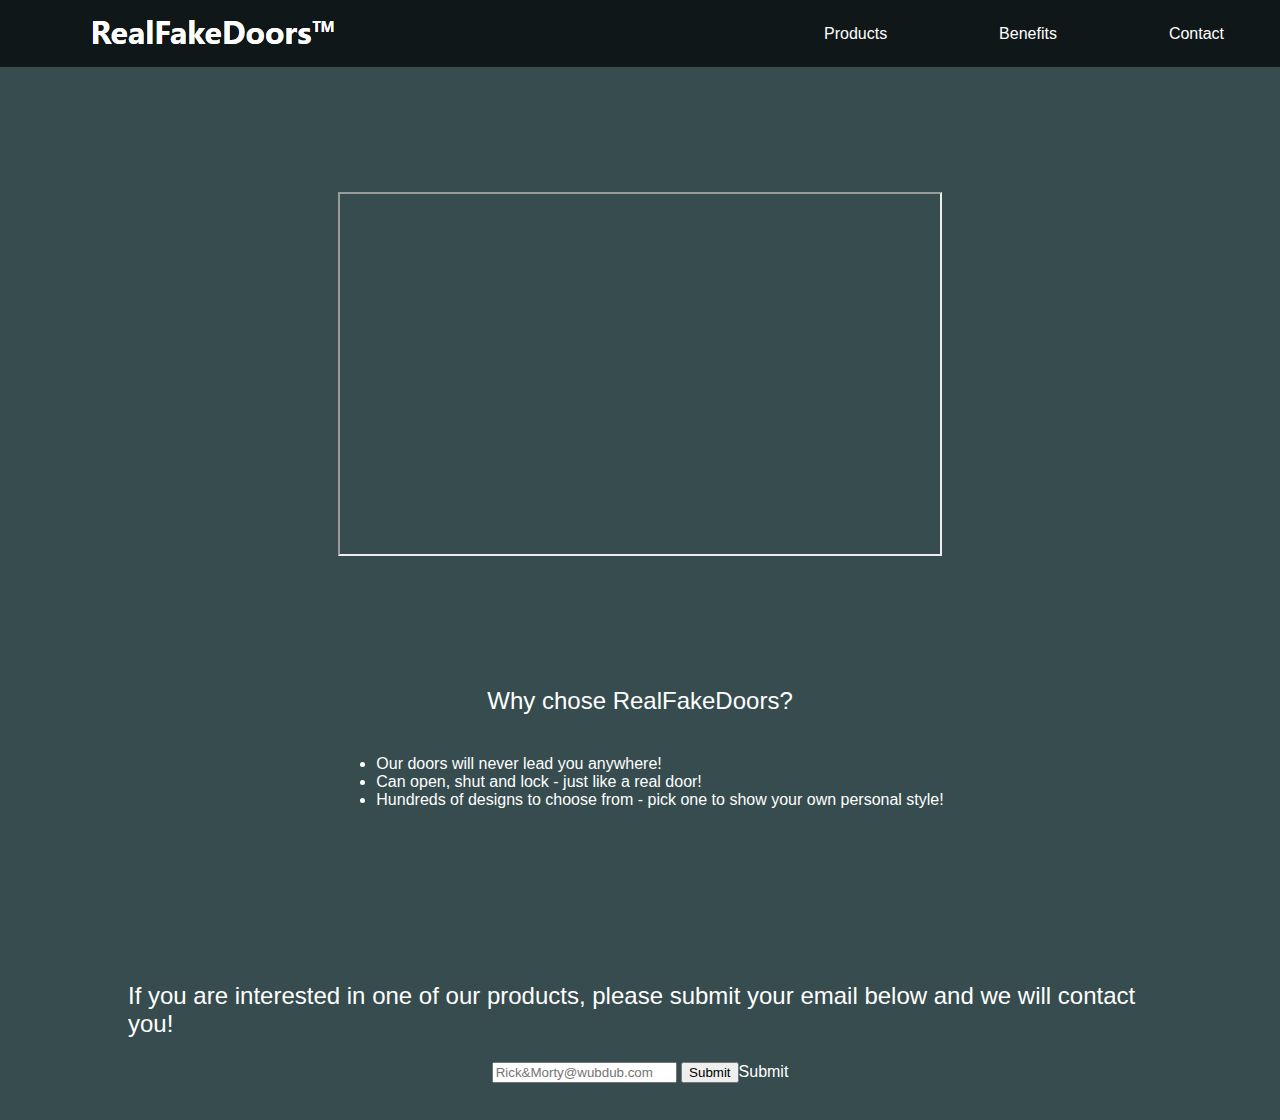
<file: Product Landing Page/index.html>
<!DOCTYPE html>
<html lang="en">

<head>
    <meta charset="UTF-8">
    <meta name="viewport" content="width=device-width, initial-scale=1.0">
    <title>Real Fake Doors</title>
    <link rel="stylesheet" href="realfakedoors.css">
</head>

<body>
    <div class="pageWrapper">
        <header id="header">
            <div class="myNav">
                <div class="logo"><img id="header-img" src="images/RFD_logo.PNG"></div>
                <nav id="nav-bar" class="myNavBtns">
                    <a class="nav-link" href="#video">Products</a>
                    <a class="nav-link" href="#benefits">Benefits</a>
                    <a class="nav-link" href="#contact">Contact</a>
                </nav>
            </div>
        </header>

        <div class="mainContent">
            <div id="pageTop" autofocus></div>
            <div class="video">
                <iframe id="video" src="https://www.youtube-nocookie.com/embed/4270c5qWPBg"></iframe>
                <!-- <iframe
        id="video"
        height="315"
        src="https://www.youtube-nocookie.com/embed/y8Yv4pnO7qc?rel=0&amp;controls=0&amp;showinfo=0"
        frameborder="0"
        allowfullscreen
      ></iframe> -->
            </div>
            <div class="contentCard benefits">
                <p id="benefits">Why chose RealFakeDoors?</p>
                <ul>
                    <li>Our doors will never lead you anywhere!</li>
                    <li>Can open, shut and lock - just like a real door!</li>
                    <li>Hundreds of designs to choose from - pick one to show your own personal style!</li>
                </ul>
            </div>
            <div class="contentCard contact">
                <p id="contact">If you are interested in one of our products, please submit your email below and we will
                    contact you!</p>

                <form id="form" class="contactForm" action="https://www.freecodecamp.com/email-submit">
                    <input type="email" id="email" placeholder="Rick&Morty@wubdub.com" name="email"></input>
                    <input type="submit" id="submit">Submit</input>
                </form>
            </div>
        </div>
        <br>
    </div>
</body>

</html>
</file>
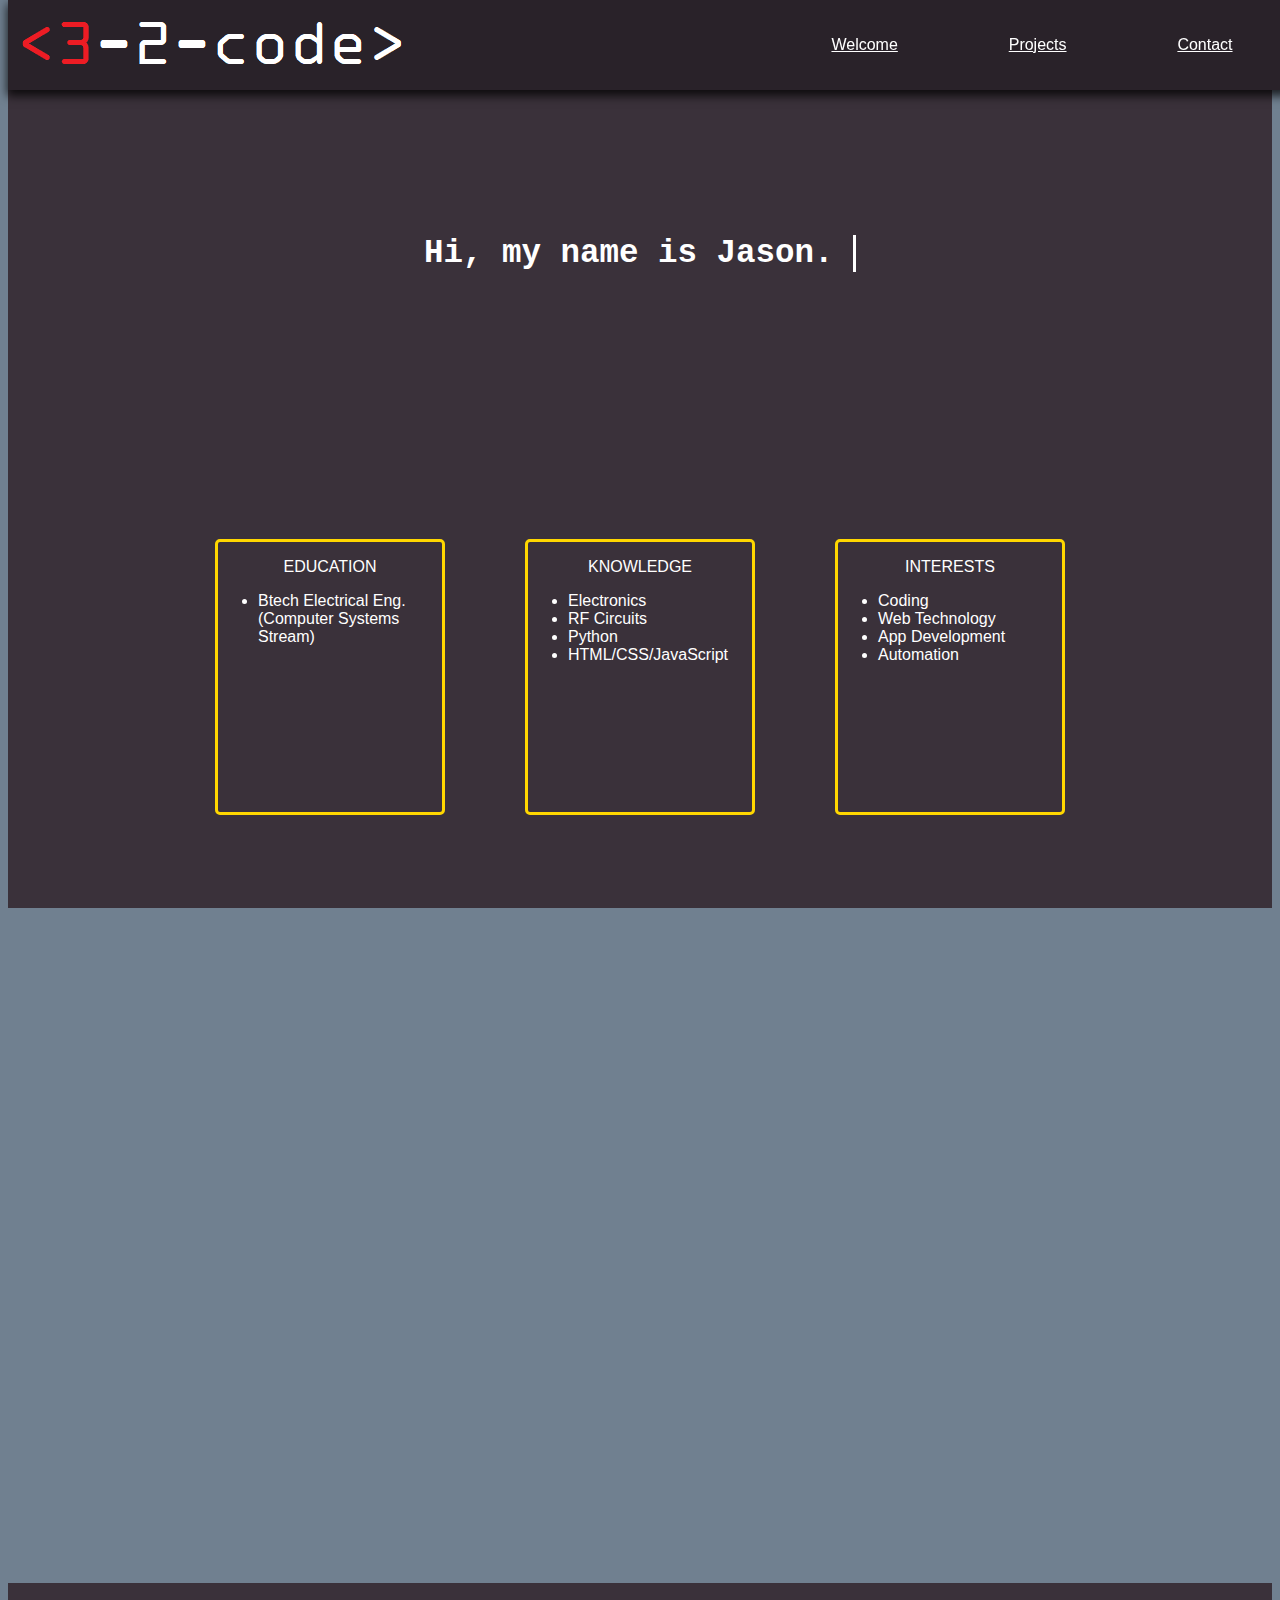
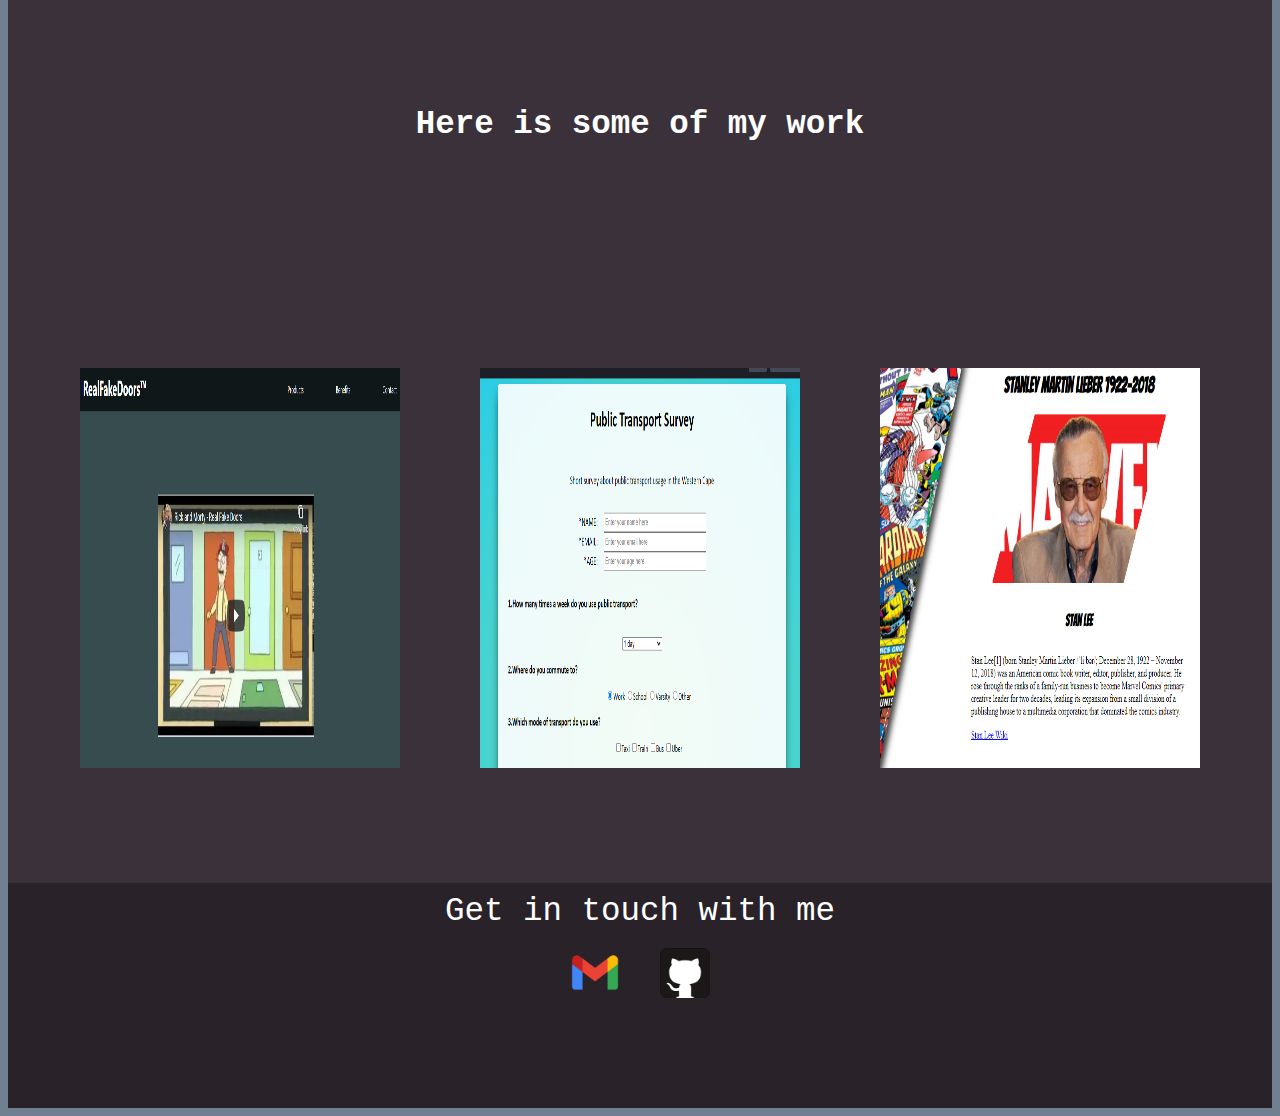
<file: Personal Portfolio/portfolio.html>
<!DOCTYPE html>
<html lang="en">
<head>
    <meta charset="UTF-8">
    <meta http-equiv="X-UA-Compatible" content="IE=edge">
    <meta name="viewport" content="width=device-width, initial-scale=1.0">
    <link rel="stylesheet" href="styles/pportfolio.css">
    <title>Personal Portfolio</title>
</head>
<body>
    <div class="pageWrapper parallax">
        <div class="navBar" id="navbar">
            <div class="navLogo"><img id="logo" src="images/love2code.png"></div>
            <div class="navLinks">
                <a id="welcome" href="#welcome-section">Welcome</a>
                <a id="projects" href="#projects1">Projects</a>
                <a id="Contact" href="#contact">Contact</a>
            </div>
        </div>
        <div id="welcome-section" class="upperPage wrapper">
           <!-- <div class="imageSection"><img id="typingBoy" src="images/blue_boy_typing_nothought.gif"></div>-->
           <div id="headWrapper"><h1 class="typing-demo myHeadings">Hi, my name is Jason.</h1></div>
           
                <!-- <div id="welcome-section" class="aboutSection wrapper"></div> -->
                <div class="gridSection">
                    <div class="infoBox" id="infoBox1"><p>EDUCATION</p><ul>
                        <li>Btech Electrical Eng. (Computer Systems Stream)</li>
                    </ul></div>
                    <div class="infoBox" id="infoBox2"><p>KNOWLEDGE</p>
                    <ul>
                        <li>Electronics</li>
                        <li>RF Circuits</li>
                        <li>Python</li>
                        <li>HTML/CSS/JavaScript</li>
                    </ul>
                    </div>
                    <div class="infoBox" id="infoBox3"><p>INTERESTS</p>
                    <ul>
                        <li>Coding</li>
                        <li>Web Technology</li>
                        <li>App Development</li>
                        <li>Automation</li>
                    </ul>
                    </div>
                </div>
            </div>
        
      <div class="window"></div>
        
        <div class="lowerPage lowerPageGrid"><div id="projects1"></div><h3 class="workText myHeadings">Here is some of my work</h3>
        <div class="workGrid" id="projects">
            <a href="https://codepen.io/jasonjf/pen/oNBarqN" class="project-tile workBox" id="job1"><img class="workImg" src="images/product_sml.png"></a>
            <a href="https://codepen.io/jasonjf/pen/xNEYVX" class="project-tile workBox" id="job2"><img class="workImg" src="images/survey_sml.png"></a>
            <a href="https://codepen.io/jasonjf/pen/mgNQNR" class="project-tile workBox" id="job3"><img class="workImg" src="images/tribute_sml.png"></a>
        </div>
    </div>
        <div class="contactWindow"><div class="contactText myHeadings" id="contact">Get in touch with me</div>
        <div class="contactLogoContainer">
            <img class="contactLogo" src="images/gmail.png">
            <a href="https://github.com/JasonJF" id="profile-link" target="_blank"><img class="contactLogo" src="images/github.png"></a>
        </div>
        </div>
    </div>
</body>
</html>
</file>
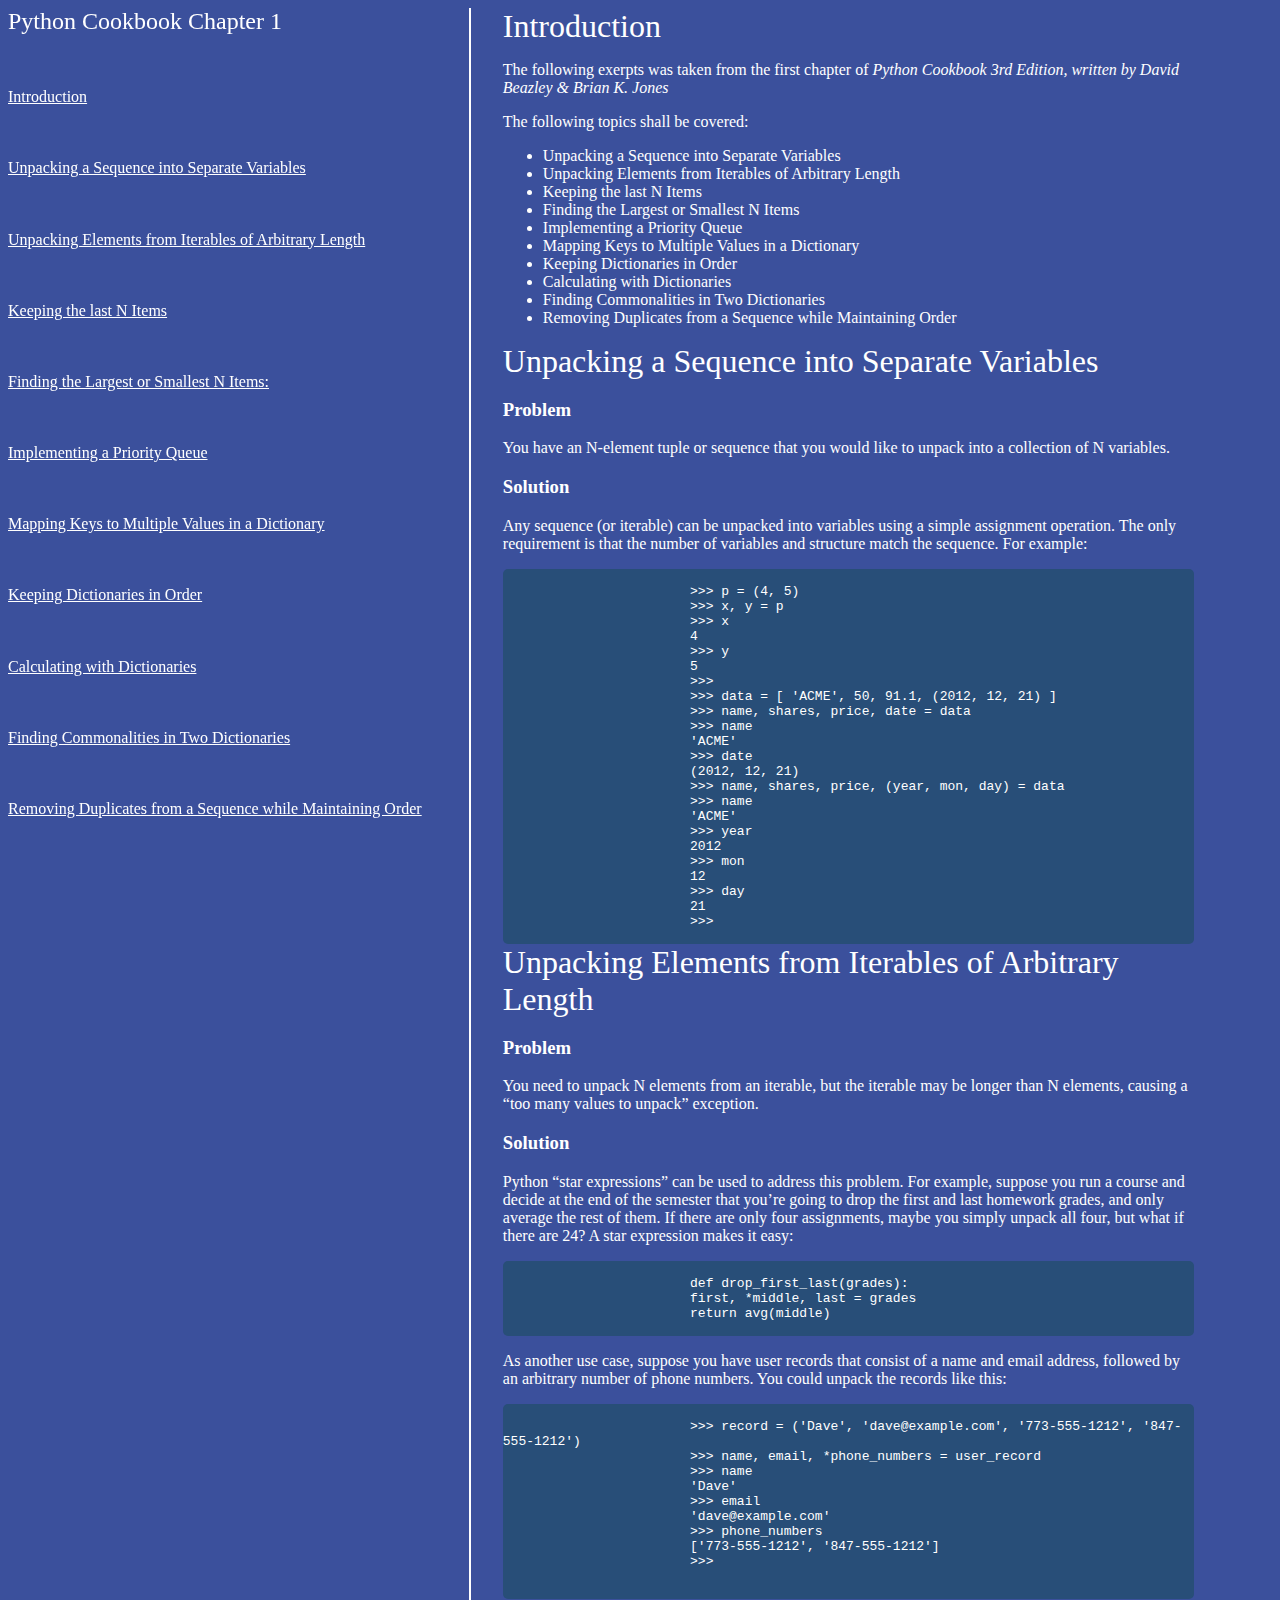
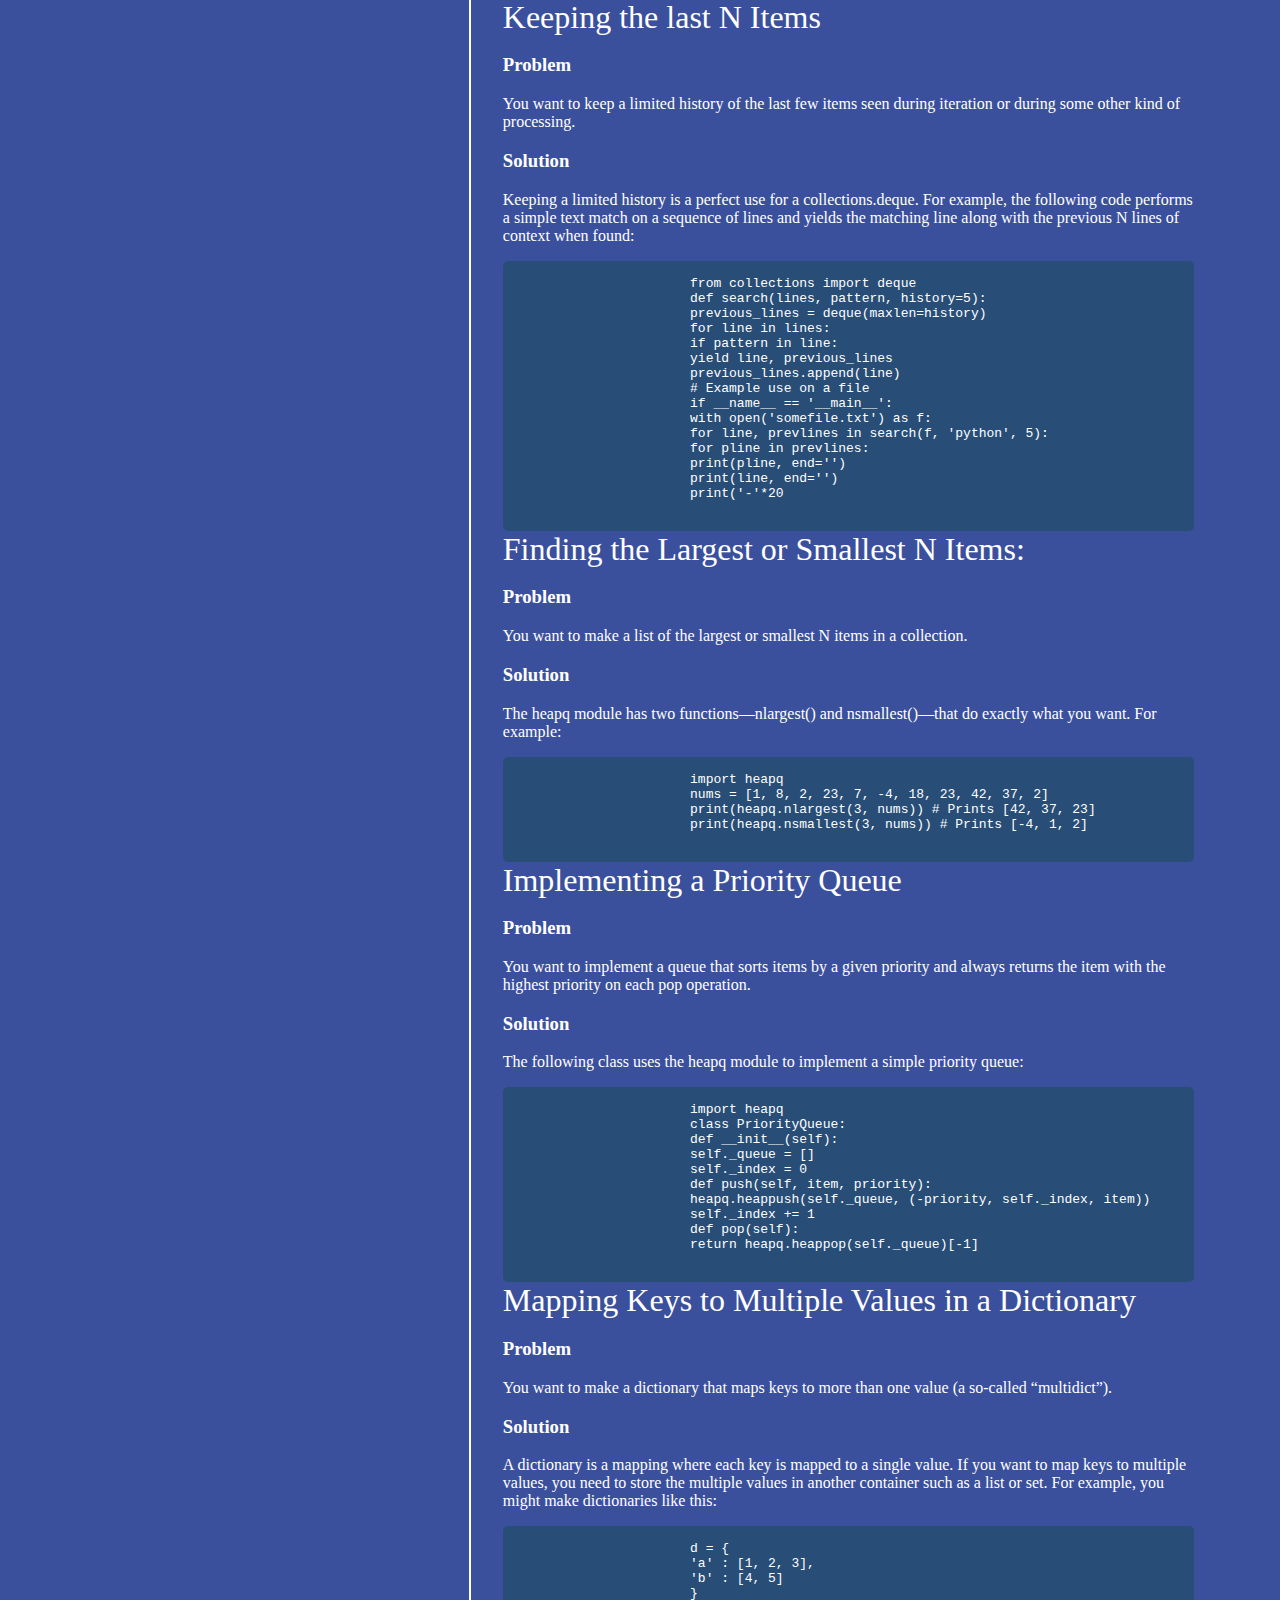
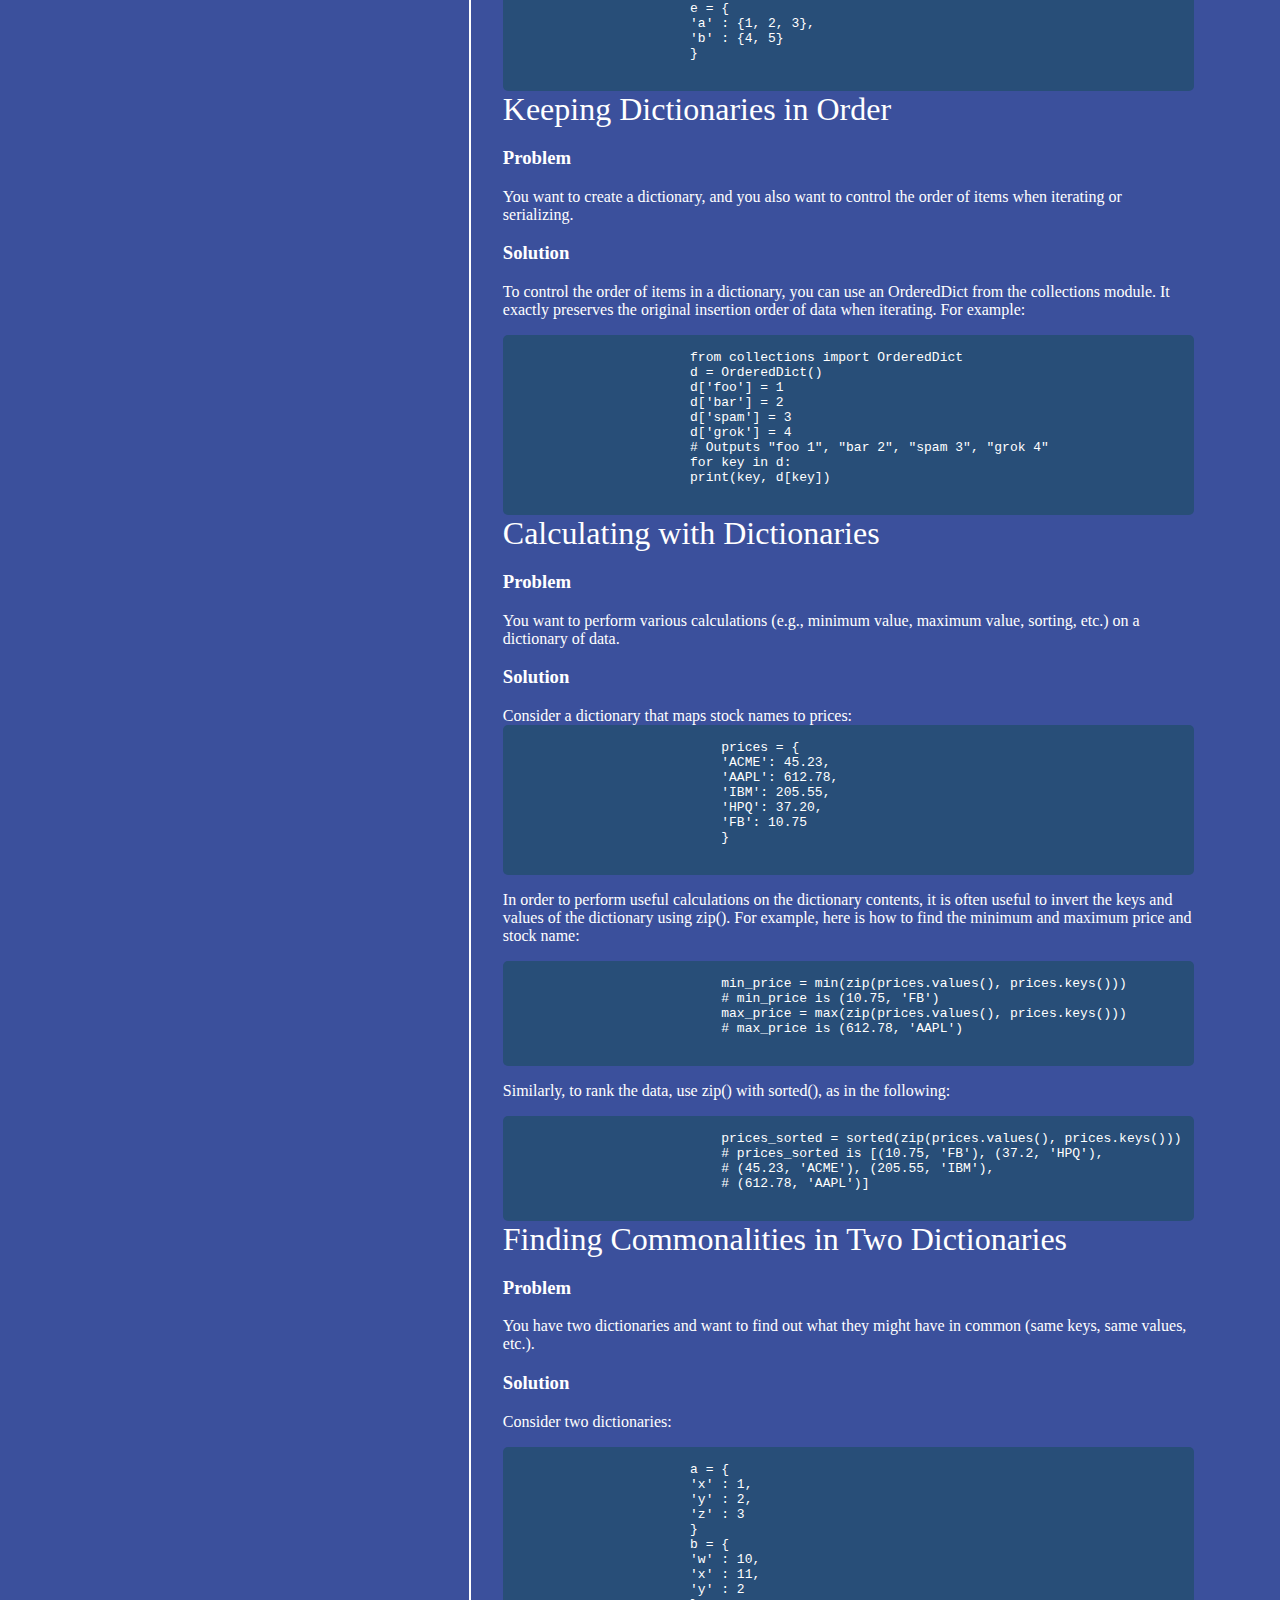
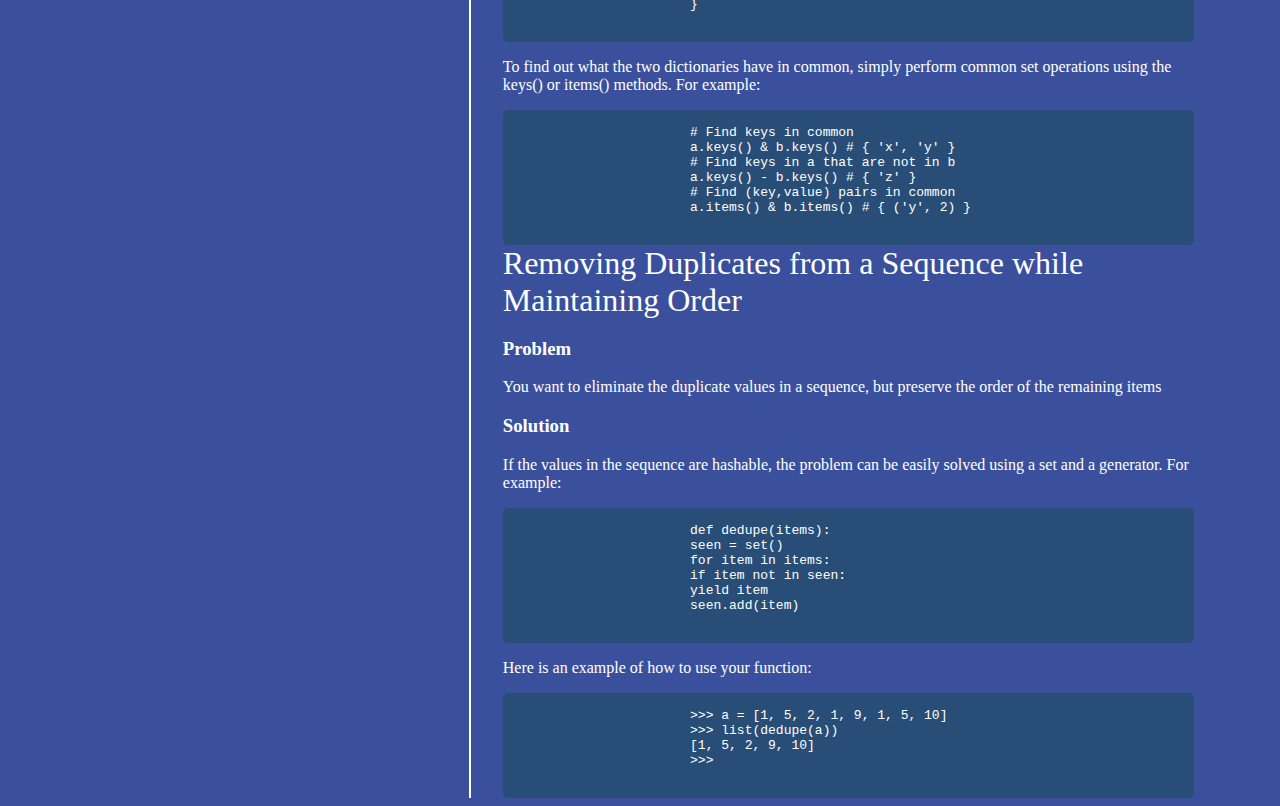
<file: Technical Documentation/index-tech-doc.html>
<!DOCTYPE html>
<html lang="en">

<head>
    <meta charset="UTF-8">
    <meta name="viewport" content="width=device-width, initial-scale=1.0">
    <title>Python Cookbook</title>
    <link rel="stylesheet" href="styles/techdoc.css">
</head>

<body>
    <div id="pageWrapper" class="pageWrapper">
        <nav id="navbar" class="navbar">
            <header id="navHeader" class="navheader">Python Cookbook Chapter 1</header>
            <div class="sideButton">
                <a class="nav-link" href="#Introduction">Introduction</a>           
            </div>
            <div class="sideButton">
                <a class="nav-link" href="#Unpacking_a_Sequence_into_Separate_Variables">Unpacking a Sequence into Separate Variables</a>           
            </div>
            <div class="sideButton">
                <a class="nav-link" href="#Unpacking_Elements_from_Iterables_of_Arbitrary_Length">Unpacking Elements from Iterables of Arbitrary Length</a>           
            </div>
            <div class="sideButton">
                <a class="nav-link" href="#Keeping_the_last_N_Items">Keeping the last N Items</a>           
            </div>
            <div class="sideButton">
                <a class="nav-link" href="#Finding_the_Largest_or_Smallest_N_Items:">Finding the Largest or Smallest N Items:</a>           
            </div>
            <div class="sideButton">
                <a class="nav-link" href="#Implementing_a_Priority_Queue">Implementing a Priority Queue</a>           
            </div>
            <div class="sideButton">
                <a class="nav-link" href="#Mapping_Keys_to_Multiple_Values_in_a_Dictionary">Mapping Keys to Multiple Values in a Dictionary</a>           
            </div>
            <div class="sideButton">
                <a class="nav-link" href="#Keeping_Dictionaries_in_Order">Keeping Dictionaries in Order</a>           
            </div>
            <div class="sideButton">
                <a class="nav-link" href="#Calculating_with_Dictionaries">Calculating with Dictionaries</a>           
            </div>
            <div class="sideButton">
                <a class="nav-link" href="#Finding_Commonalities_in_Two_Dictionaries">Finding Commonalities in Two Dictionaries</a>           
            </div>
            <div class="sideButton">
                <a class="nav-link" href="#Removing_Duplicates_from_a_Sequence_while_Maintaining_Order">Removing Duplicates from a Sequence while Maintaining Order</a>           
            </div>          
                        
        </nav>

        <main id="main-doc" class="mainDoc">
            <section id="Introduction" class="main-section">
                <header>Introduction</header>
                <article>
                    <p>
                        The following exerpts was taken from the first chapter of <em>Python Cookbook 3rd Edition, written by David Beazley & Brian K. Jones</em>
                    </p>
                    <p>
                        The following topics shall be covered:
                        <ul>
                            <li>Unpacking a Sequence into Separate Variables</li>
                            <li>Unpacking Elements from Iterables of Arbitrary Length</li>
                            <li>Keeping the last N Items</li>
                            <li>Finding the Largest or Smallest N Items</li>
                            <li>Implementing a Priority Queue</li>
                            <li>Mapping Keys to Multiple Values in a Dictionary</li>
                            <li>Keeping Dictionaries in Order</li>
                            <li>Calculating with Dictionaries</li>
                            <li>Finding Commonalities in Two Dictionaries</li>
                            <li>Removing Duplicates from a Sequence while Maintaining Order</li>
                        </ul>
                    </p>
                </article>
            </section>
            <section id="Unpacking_a_Sequence_into_Separate_Variables" class="main-section">
                <header>Unpacking a Sequence into Separate Variables</header>
                <article>
                    <p>
                        <h3>Problem</h3>
                        You have an N-element tuple or sequence that you would like to unpack into a collection
                        of N variables.
                    </p>
                    <p>
                        <h3>Solution</h3>
                        Any sequence (or iterable) can be unpacked into variables using a simple assignment
                        operation. The only requirement is that the number of variables and structure match
                        the sequence. For example:
                    </p>
                    <code>
                        >>> p = (4, 5)
                        >>> x, y = p
                        >>> x
                        4
                        >>> y
                        5
                        >>>
                        >>> data = [ 'ACME', 50, 91.1, (2012, 12, 21) ]
                        >>> name, shares, price, date = data
                        >>> name
                        'ACME'
                        >>> date
                        (2012, 12, 21)
                        >>> name, shares, price, (year, mon, day) = data
                        >>> name
                        'ACME'
                        >>> year
                        2012
                        >>> mon
                        12
                        >>> day
                        21
                        >>>
                    </code>
                </article>
            </section>
            <section class="main-section" id="Unpacking_Elements_from_Iterables_of_Arbitrary_Length">
                <header>Unpacking Elements from Iterables of Arbitrary Length</header>
                <article>
                    <p>
                        <h3>Problem</h3>
                        You need to unpack N elements from an iterable, but the iterable may be longer than N
                        elements, causing a “too many values to unpack” exception.

                    </p>
                    <p>
                        <h3>Solution</h3>
                        Python “star expressions” can be used to address this problem. For example, suppose
                        you run a course and decide at the end of the semester that you’re going to drop the first
                        and last homework grades, and only average the rest of them. If there are only four
                        assignments, maybe you simply unpack all four, but what if there are 24? A star expression
                        makes it easy:

                    </p>
                    <code>
                        def drop_first_last(grades):
                        first, *middle, last = grades
                        return avg(middle)
                    </code>
                    <p>
                        As another use case, suppose you have user records that consist of a name and email
                        address, followed by an arbitrary number of phone numbers. You could unpack the
                        records like this:

                    </p>
                    <code>
                        >>> record = ('Dave', 'dave@example.com', '773-555-1212', '847-555-1212')
                        >>> name, email, *phone_numbers = user_record
                        >>> name
                        'Dave'
                        >>> email
                        'dave@example.com'
                        >>> phone_numbers
                        ['773-555-1212', '847-555-1212']
                        >>>

                    </code>
                </article>
            </section>
            <section class="main-section" id="Keeping_the_last_N_Items">
                <header>Keeping the last N Items</header>
                <article>
                    <p>
                        <h3>Problem</h3>
                        You want to keep a limited history of the last few items seen during iteration or during
                        some other kind of processing.


                    </p>
                    <p>
                        <h3>Solution</h3>
                        Keeping a limited history is a perfect use for a collections.deque. For example, the
                        following code performs a simple text match on a sequence of lines and yields the
                        matching line along with the previous N lines of context when found:



                    </p>
                    <code>
                        from collections import deque
                        def search(lines, pattern, history=5):
                        previous_lines = deque(maxlen=history)
                        for line in lines:
                        if pattern in line:
                        yield line, previous_lines
                        previous_lines.append(line)
                        # Example use on a file
                        if __name__ == '__main__':
                        with open('somefile.txt') as f:
                        for line, prevlines in search(f, 'python', 5):
                        for pline in prevlines:
                        print(pline, end='')
                        print(line, end='')
                        print('-'*20

                    </code>
                </article>
            </section>

            <section class="main-section" id="Finding_the_Largest_or_Smallest_N_Items:">
                <header>Finding the Largest or Smallest N Items:</header>
                <article>
                    <p>
                        <h3>Problem</h3>
                        You want to make a list of the largest or smallest N items in a collection.

                    </p>
                    <p>
                        <h3>Solution</h3>
                        The heapq module has two functions—nlargest() and nsmallest()—that do exactly
                        what you want. For example:



                    </p>
                    <code>
                        import heapq
                        nums = [1, 8, 2, 23, 7, -4, 18, 23, 42, 37, 2]
                        print(heapq.nlargest(3, nums)) # Prints [42, 37, 23]
                        print(heapq.nsmallest(3, nums)) # Prints [-4, 1, 2]

                    </code>
                </article>
            </section>

            <section class="main-section" id="Implementing_a_Priority_Queue">
                <header>Implementing a Priority Queue</header>
                <article>
                    <p>
                        <h3>Problem</h3>
                        You want to implement a queue that sorts items by a given priority and always returns
                        the item with the highest priority on each pop operation.


                    </p>
                    <p>
                        <h3>Solution</h3>
                        The following class uses the heapq module to implement a simple priority queue:


                    </p>
                    <code>
                        import heapq
                        class PriorityQueue:
                        def __init__(self):
                        self._queue = []
                        self._index = 0
                        def push(self, item, priority):
                        heapq.heappush(self._queue, (-priority, self._index, item))
                        self._index += 1
                        def pop(self):
                        return heapq.heappop(self._queue)[-1]

                    </code>
                </article>
            </section>

            <section class="main-section" id="Mapping_Keys_to_Multiple_Values_in_a_Dictionary">
                <header>Mapping Keys to Multiple Values in a Dictionary</header>
                <article>
                    <p>
                        <h3>Problem</h3>
                        You want to make a dictionary that maps keys to more than one value (a so-called
                        “multidict”).


                    </p>
                    <p>
                        <h3>Solution</h3>
                        A dictionary is a mapping where each key is mapped to a single value. If you want to
                        map keys to multiple values, you need to store the multiple values in another container
                        such as a list or set. For example, you might make dictionaries like this:


                    </p>
                    <code>
                        d = {
                        'a' : [1, 2, 3],
                        'b' : [4, 5]
                        }
                        e = {
                        'a' : {1, 2, 3},
                        'b' : {4, 5}
                        }

                    </code>
                </article>
            </section>

            <section class="main-section" id="Keeping_Dictionaries_in_Order">
                <header>Keeping Dictionaries in Order</header>
                <article>
                    <p>
                        <h3>Problem</h3>
                        You want to create a dictionary, and you also want to control the order of items when
                        iterating or serializing.


                    </p>
                    <p>
                        <h3>Solution</h3>
                        To control the order of items in a dictionary, you can use an OrderedDict from the
                        collections module. It exactly preserves the original insertion order of data when
                        iterating. For example:



                    </p>
                    <code>
                        from collections import OrderedDict
                        d = OrderedDict()
                        d['foo'] = 1
                        d['bar'] = 2
                        d['spam'] = 3
                        d['grok'] = 4
                        # Outputs "foo 1", "bar 2", "spam 3", "grok 4"
                        for key in d:
                        print(key, d[key])

                    </code>
                </article>
            </section>

            <section class="main-section" id="Calculating_with_Dictionaries">
                <header>Calculating with Dictionaries</header>
                <article>
                    <p>
                        <h3>Problem</h3>
                        You want to perform various calculations (e.g., minimum value, maximum value, sorting,
                        etc.) on a dictionary of data.


                    </p>
                    <p>
                        <h3>Solution</h3>
                        Consider a dictionary that maps stock names to prices:
                        <code>
                            prices = {
                            'ACME': 45.23,
                            'AAPL': 612.78,
                            'IBM': 205.55,
                            'HPQ': 37.20,
                            'FB': 10.75
                            }

                        </code>
                        <p>In order to perform useful calculations on the dictionary contents, it is often useful to
                            invert the keys and values of the dictionary using zip(). For example, here is how to
                            find the minimum and maximum price and stock name:</p>
                        <code>
                            min_price = min(zip(prices.values(), prices.keys()))
                            # min_price is (10.75, 'FB')
                            max_price = max(zip(prices.values(), prices.keys()))
                            # max_price is (612.78, 'AAPL')

                        </code>
                        <p>Similarly, to rank the data, use zip() with sorted(), as in the following:
                        </p>
                        <code>
                            prices_sorted = sorted(zip(prices.values(), prices.keys()))
                            # prices_sorted is [(10.75, 'FB'), (37.2, 'HPQ'),
                            # (45.23, 'ACME'), (205.55, 'IBM'),
                            # (612.78, 'AAPL')]

                        </code>
                </article>
            </section>

            <section class="main-section" id="Finding_Commonalities_in_Two_Dictionaries">
                <header>Finding Commonalities in Two Dictionaries</header>
                <article>
                    <p>
                        <h3>Problem</h3>
                        You have two dictionaries and want to find out what they might have in common (same
                        keys, same values, etc.).


                    </p>
                    <p>
                        <h3>Solution</h3>
                        Consider two dictionaries:

                    </p>
                    <code>
                        a = {
                        'x' : 1,
                        'y' : 2,
                        'z' : 3
                        }
                        b = {
                        'w' : 10,
                        'x' : 11,
                        'y' : 2
                        }

                    </code>
                    <p>
                        To find out what the two dictionaries have in common, simply perform common set
                        operations using the keys() or items() methods. For example:
                    </p>
                    <code>
                        # Find keys in common
                        a.keys() & b.keys() # { 'x', 'y' }
                        # Find keys in a that are not in b
                        a.keys() - b.keys() # { 'z' }
                        # Find (key,value) pairs in common
                        a.items() & b.items() # { ('y', 2) }

                    </code>


                </article>
            </section>

            <section class="main-section" id="Removing_Duplicates_from_a_Sequence_while_Maintaining_Order">
                <header>Removing Duplicates from a Sequence while Maintaining Order</header>
                <article>
                    <p>
                        <h3>Problem</h3>
                        You want to eliminate the duplicate values in a sequence, but preserve the order of the
                        remaining items


                    </p>
                    <p>
                        <h3>Solution</h3>
                        If the values in the sequence are hashable, the problem can be easily solved using a set
                        and a generator. For example:



                    </p>
                    <code>
                        def dedupe(items):
                        seen = set()
                        for item in items:
                        if item not in seen:
                        yield item
                        seen.add(item)

                    </code>
                    <p>
                        Here is an example of how to use your function:
                    </p>
                    <code>
                        >>> a = [1, 5, 2, 1, 9, 1, 5, 10]
                        >>> list(dedupe(a))
                        [1, 5, 2, 9, 10]
                        >>>

                    </code>
                </article>
            </section>
        </main>
    </div>
</body>

</html>
</file>
<file: Product Landing Page/realfakedoors.css>
body {
    font-family: 'Segoe UI', Tahoma, Geneva, Verdana, sans-serif;
    background-color: hsl(185, 18%, 26%);
    ;
}

.pageWrapper {
    display: flex;
    background-color: hsl(185, 18%, 26%);
    justify-content: center;
}



header {
    display: flex;
    position: fixed;
    top: 0;
    align-items: center;
    justify-content: stretch;
    background-color: hsl(188, 20%, 8%);
    min-height: 60px;
    width: 100vw;
    color: white;
}

.logo {
    justify-self: start;
    margin-left: 5em;
}

.myNav {
    width: 100vw;
    display: grid;
    align-self: center;
    /* justify-content: space-between; */
    grid-template-columns: 60% 40%;
}

.myNavBtns {
    display: flex;
    justify-content: space-around;
    align-items: center;
}

.mainContent {
    color: white;
    background-color: hsl(185, 18%, 26%);
    display: grid;
    justify-self: center;
    justify-items: center;
    width: 80vw;
    height: auto;
    grid-template-rows: 1fr 2fr 2fr 1fr;
}

.contentCard {

    display: flex;
    flex-direction: column;
    align-items: center;
    justify-content: center;

}

#video {
    width: 600px;
    height: 360px;
}

.benefits {}

.contact {}

.contactForm {
    justify-content: center;
}

a {
    color: white;
    text-decoration: none;
}

p {
    font-size: x-large;
}

@media (max-width: 500px) {
    .logo {
        display: flex;
        justify-content: center;
        align-content: center;
        margin-left: 1em;
    }

    .myNav {
        width: 100vw;
        display: flex;
        flex-direction: column;
        align-self: center;
        justify-content: center;
        grid-template-rows: 60% 40%;
        padding-bottom: 1em;
    }

    .myNavBtns {
        display: flex;
        flex-direction: column;
        justify-content: space-around;
        align-items: center;

    }

    .mainContent {
        grid-template-rows: 250px auto auto auto;
    }

    #video {
        width: 300px;
        height: 150px;
    }

    p {
        font-size: medium;
    }
}
</file>
<file: Personal Portfolio/styles/pportfolio.css>
body {
    background-color: slategray;
    font-family: Arial, Helvetica, sans-serif;
    width: auto;
}
ul {
    text-align: left;
}
.navBar {
    display: grid;
    position: fixed;
    top: 0;
    grid-template-columns: 60% 40%;
    align-content: center;
    height: 10vh;
    width: 100vw;
    background-color: rgb(41, 34, 41);
    box-shadow: 0px 5px 9px 1px rgba(0,0,0,0.75);
    z-index: 1;
}
#logo {
    max-height: 10vh;
}
.navLinks {
    display: flex;
    justify-content: space-around;
    color: white;
    align-self: center;
}

#navBar a {
    color: white;
  }
  #navBar a :visited {
    color: white;
  }
  a:-webkit-any-link {
    color: white;
    cursor: pointer;
    text-decoration: underline;
}
.pageWrapper{
    display: flex;
    flex-direction: column;
    height: 300vh;
}
.upperPage {
    display: flex;
    flex-direction: column;
    position: relative;
    z-index: 0;
    background-color: rgb(58, 49, 58);
    /* height: 100vh; */
    /* grid-template-columns: 30% 70%; */
}
/* #welcome-section{
    color: white;
} */
.imageSection {
    height: 90vh;
    background-color: rgb(58, 49, 58);
}
#typingBoy {
    max-width: 100%;
}
.infoSection {
    display: flex;
    flex-direction: column;
    height: 100vh;
    /* position: absolute; */
}
.aboutSection {
    display: flex;
    background-color: rgb(58, 49, 58);
    flex: 1;
    text-align: center;
    justify-content: center;
    color: white;
}
#aboutText {
    align-self: center;
    font-size: 4em;
}
.gridSection {
    /* background-color: whitesmoke; */
    display: flex;
    flex-direction: row;
    justify-content: center;
    max-width: 100vw;
    height: 50vh;
    overflow: auto;
    grid-template-columns: auto auto auto;
    background-color: rgb(58, 49, 58);
}

.infoBox {
    background-color: rgb(58, 49, 58);
    color: white;
    text-align: center;
    height: 30vh;
    width: 14em;
    border: solid 3px gold;
    border-radius: 5px;
    margin: 2.5em;
}
.workBox {
    background-color: rgb(58, 49, 58);
    color: white;
    text-align: center;
    height: 25em;
    width: 20em;
    /* border: solid 3px green; */
    /* border-radius: 5px; */
    margin: 2.5em;
}
.workImg {
    height: inherit;
    width: inherit;
}
/*typing demo, taken from https://codepen.io/denic/pen/GRoOxbM*/

.wrapper {
    height: 100vh;
    /*This part is important for centering*/
    display: flex;
    align-items: center;
    justify-content: center;
  }
  #headWrapper {
    height: 60vh;
    display: flex;
    align-items: center;
}
  .typing-demo {
    width: 22ch;
    animation: typing 3s steps(22) , blink .5s step-end infinite alternate;
    white-space: nowrap;
    overflow: hidden;
    border-right: 3px solid;
    font-family: monospace;
    font-size: 2.5em;
    color: white;
  }
  
  @keyframes typing {
    from {
      width: 0
    }
    
  }
      
  @keyframes blink {
    50% {
      border-color: transparent
    }
  }
  .parallax {       /*taken from https://www.w3schools.com/howto/tryit.asp?filename=tryhow_css_parallax */
    /* The image used */
    background-image: url("https://github.com/JasonJF/Responsive-Web-Design/blob/master/Personal%20Portfolio/images/blue_boy_typing_nothought.gif?raw=true");
  
    /* Set a specific height */
    min-height: 500px;
    max-width: 99vw; 
  
    /* Create the parallax scrolling effect */
    background-attachment: fixed;
    background-position: center;
    background-repeat: no-repeat;
    background-size: cover;
  }
  .window {
      position: relative;
      height: 75vh;
      width: 100vw;
      /* background-color: rgba(0, 128, 0, 0.308); */
  }
  .lowerPage {
    position: relative;
    height: 100vh;
    max-width: 100vw;
    /* background-color: rgba(0, 128, 0, 0.096); */
    background-color: rgb(58, 49, 58);
    }

.workText {
    color: white;
    font-size: 2.5em;
    font-family: monospace;
    display: flex;
    justify-content: center;
    margin-top: 1em;
    max-width: 100vw;
}
.lowerPageGrid {
    display: grid;
    grid-template-rows: 10% 20% 70%;
}
.contactWindow {
    display: grid;
    grid-template-rows: 20% 80%;
    height: 25vh;
    background-color: rgb(41, 34, 41);
}
.contactLogoContainer {
    display: flex;
    color: white;
    font-size: 2em;
    font-family: monospace;
    justify-content: center;
}
.contactText{
    display: flex;
    color: white;
    font-size: 2em;
    font-family: monospace;
    justify-content: center;
    padding: 10px; 
}
.contactLogo {
    height: 50px;
    width: 50px;
    padding: 20px;
}

.workGrid {
    /* background-color: whitesmoke; */
    display: grid;
    justify-content: center;
    align-content: space-around;
    grid-template-columns: auto auto auto;
    background-color: rgb(58, 49, 58);
    max-width: 100vw;
    overflow: auto;
}
.myHeadings {
    font-size: 2.5em;
}
@media (max-width: 500px) {
    .navLogo{
        display: flex;
        justify-items: center;
    }
    #logo {
        max-height: 7vh;
        display: flex;
        padding: 2px;
        margin-top: 1.5vh;
    }
    .navBar {
        display: flex;
        flex-direction: column;
        height: 15vh;
        align-items: center;
    }
    .navLinks a{
        display: flex;
        padding: 0.5em;
    }
    .pageWrapper {
        width: 100vw;
        height: 300vh;
    }
    .wrapper {
        width: 100vw;
        margin-top: 13vh;
    }
    .parallax {       /*taken from https://www.w3schools.com/howto/tryit.asp?filename=tryhow_css_parallax */
        /* The image used */
        background-image: url("https://github.com/JasonJF/Responsive-Web-Design/blob/master/Personal%20Portfolio/images/blue_boy_typing_nothought.gif?raw=true");
      
        /* Set a specific height */
        /* max-height: 100vh; */
        max-width: 100vw; 
      
        /* Create the parallax scrolling effect */
        background-attachment: fixed;
        background-position: center;
        background-repeat: no-repeat;
        background-size: cover;
      }
      #headWrapper {
        height: 40vh;
        display: flex;
        align-items: center;
    }
      .window{
          min-height: 50vh;
      }
      .myHeadings {
        font-size: 2em;
    }
    .gridSection {
        /* background-color: whitesmoke; */
        display: flex;
        flex-direction: column;
        overflow: auto;
        justify-content: flex-start;
        max-width: 100vw;
        height: 50vh;
    }
    .contactWindow {
        height: 15vh;
    }              
        
}
</file>
<file: Technical Documentation/styles/techdoc.css>
#pageWrapper {
    display: flex;
    flex-direction: row;
    
}
body, html {
    font-family: -webkit-pictograph;
    background-color: #3B509C;
}


.navbar {
    display: flex;
    flex-direction: column;
    justify-content: space-between;
    align-items: flex-start;
    word-wrap: normal;
    position: fixed;
    min-width: 15vw;
    height: 90vh;
    font-family: -webkit-pictograph;
    color: white;
    /* background-color: #283669; */
}


.navheader{
    font-size: x-large;
}
.nav-link {
    color: white;
}
.sideButton {
    display: block;
    width: 100%;
    align-items: center;
    /* border: 2px solid white; */
    /* padding: 2px; */
    /* position: fixed; */
}
.sideButton :hover {
    width: auto;
    color: gold;
    /* font-size: large; */
    cursor: pointer;
    /* border-bottom: solid 2px gold; */
}
.mainDoc {
    position: relative;
    left: 36vw;
    width: 54vw;
    height: 100%;
    background-color: b#3B509C;
    border-left: 2px solid white;
    padding-left: 2em;
}

.main-section {
    color: white;
}
header {
    font-size: xx-large;
}
code {
    display: block;
    width: auto;
    white-space: pre-wrap;
    background: #284E78;
    border-radius: 5px;   
  }

  @media (max-width: 500px) {

    .navbar {
      display: none;  
    }

    .mainDoc {
        left: 0px;
        width: auto;
        border: none;
    }

    header {
        font-size: large;
    }
}
</file>
